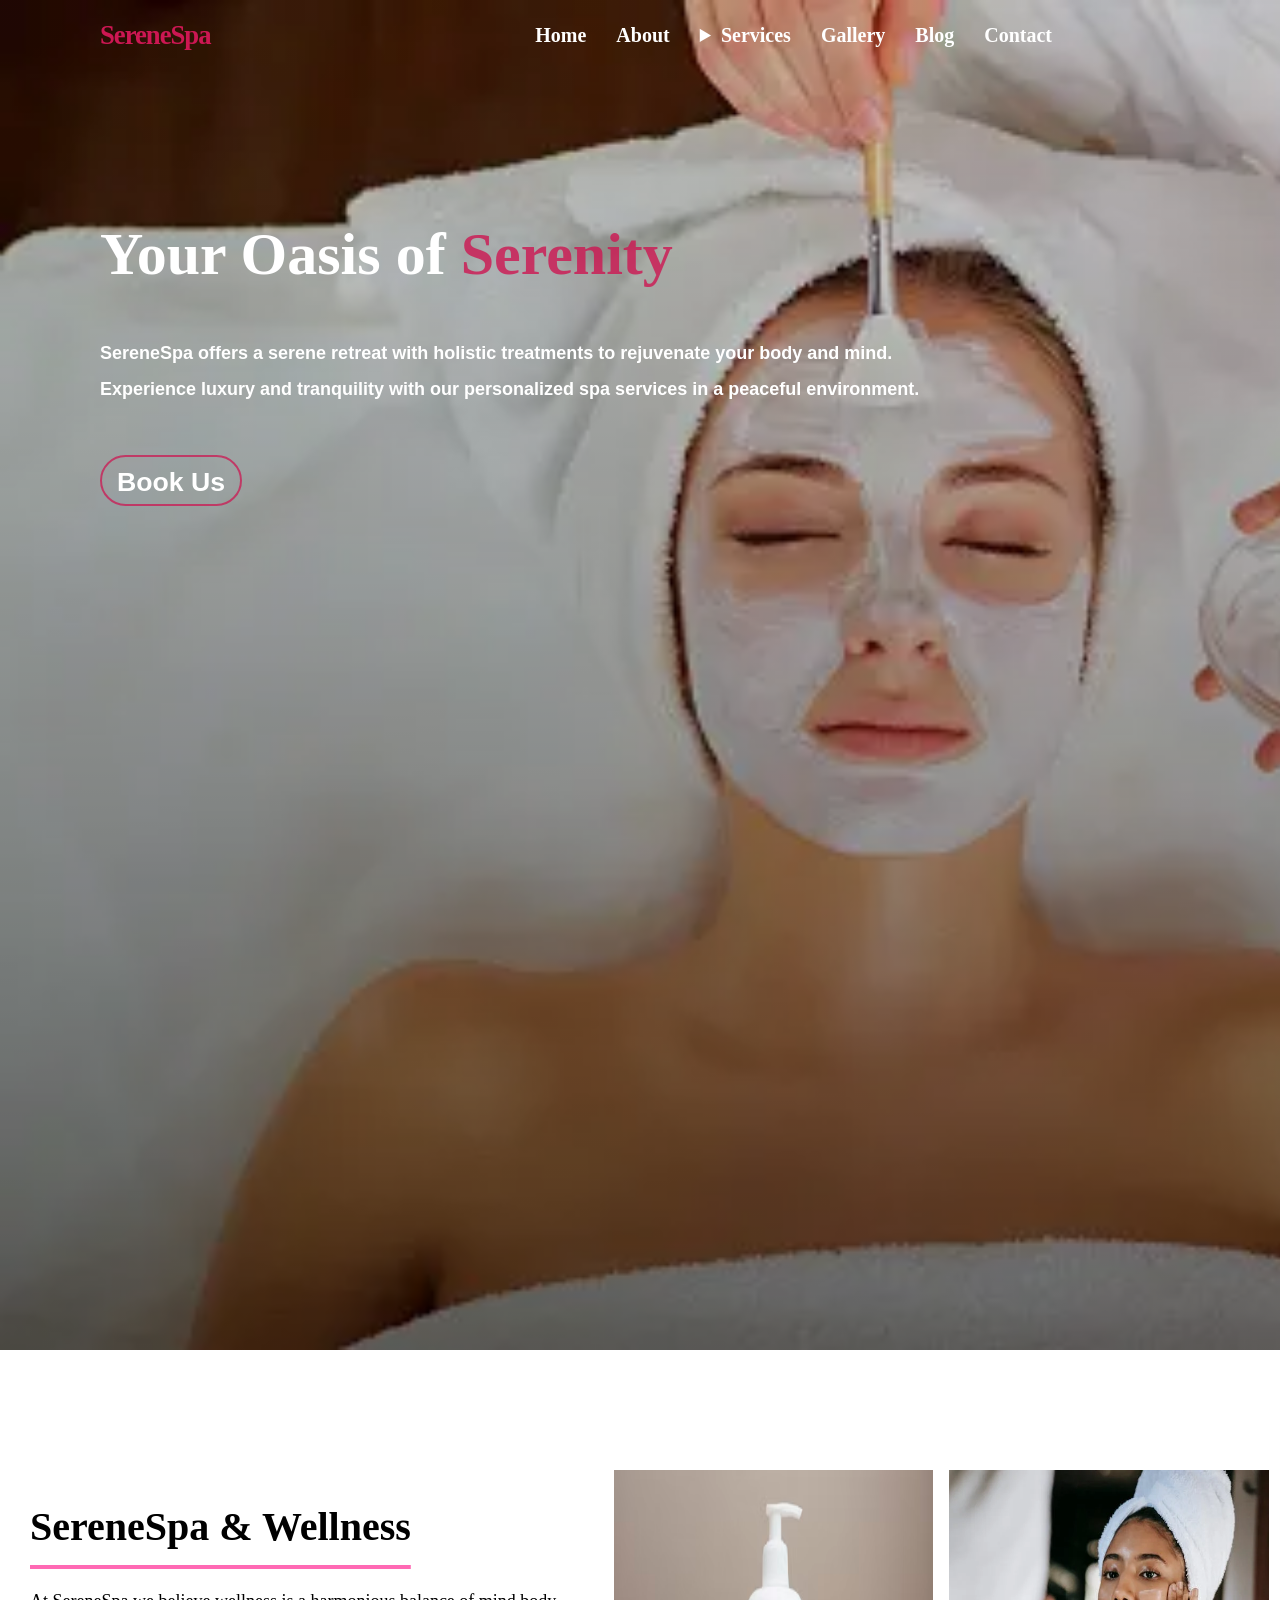
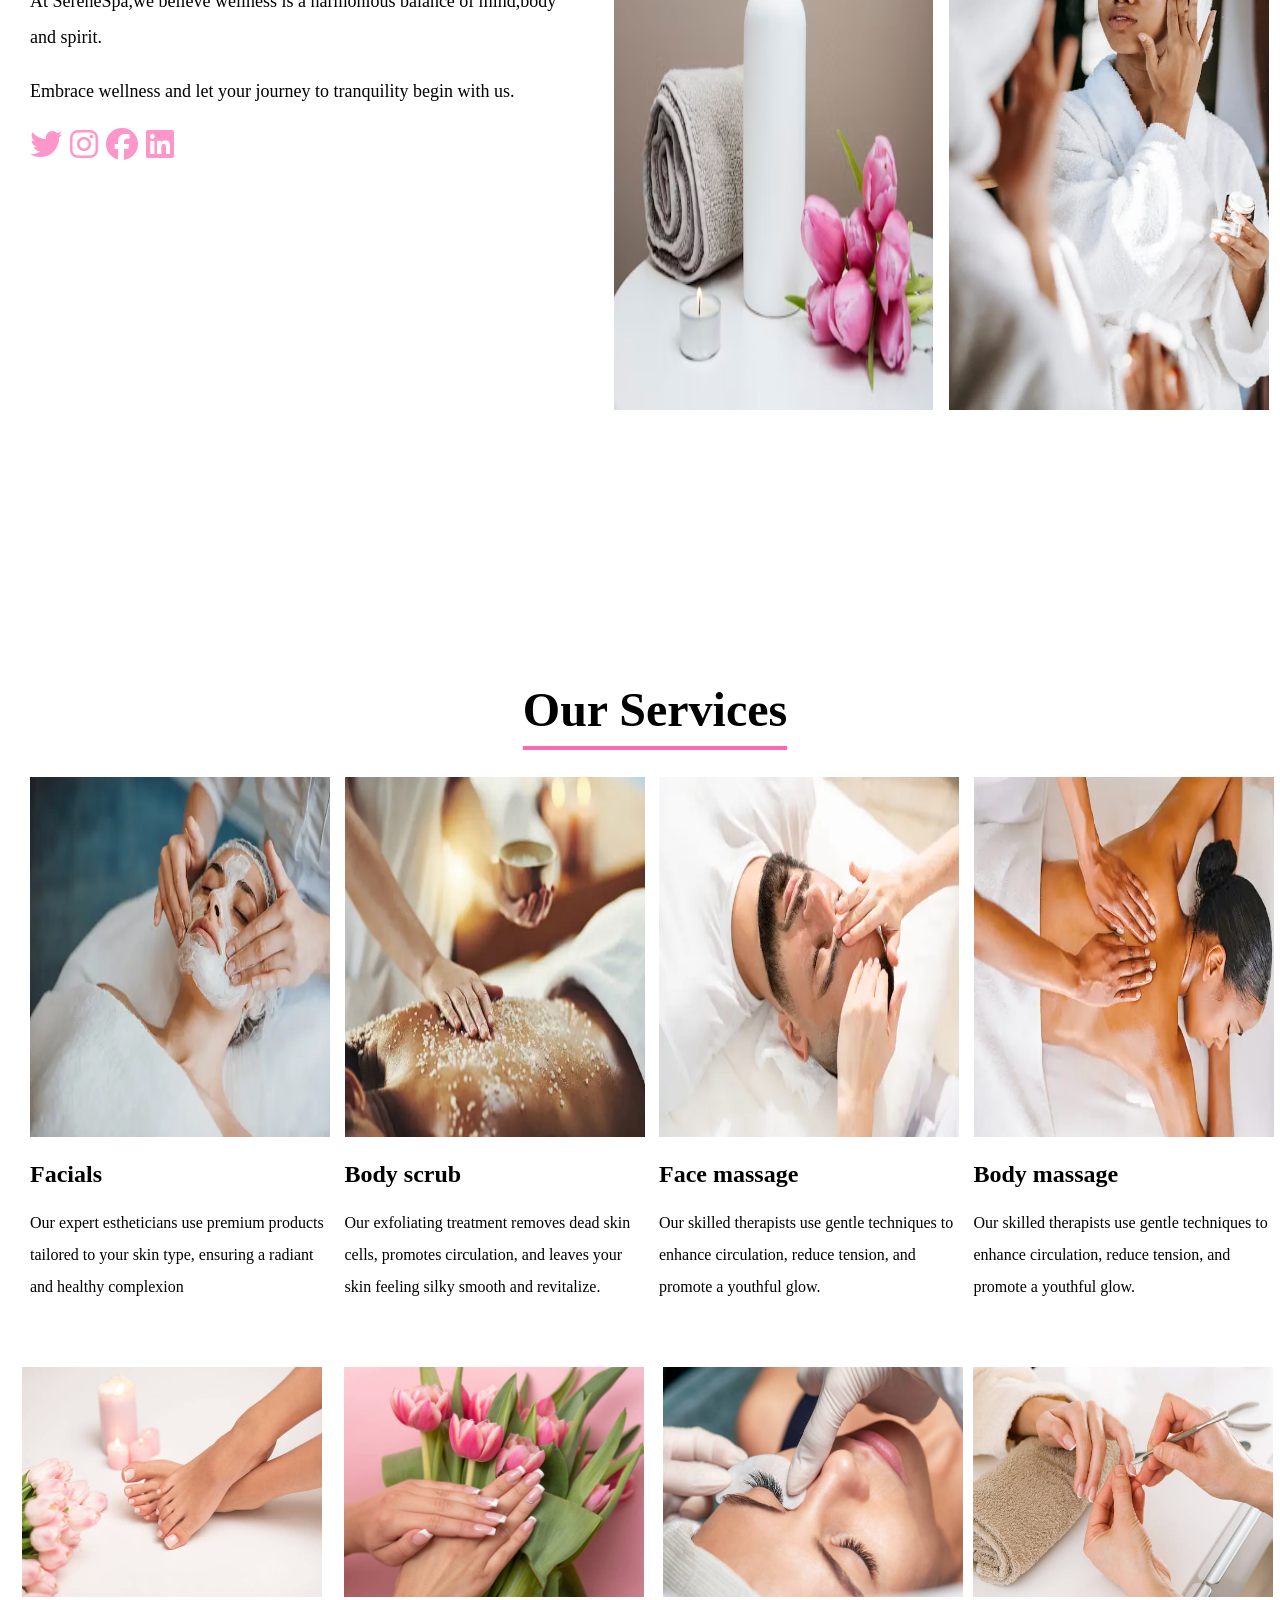
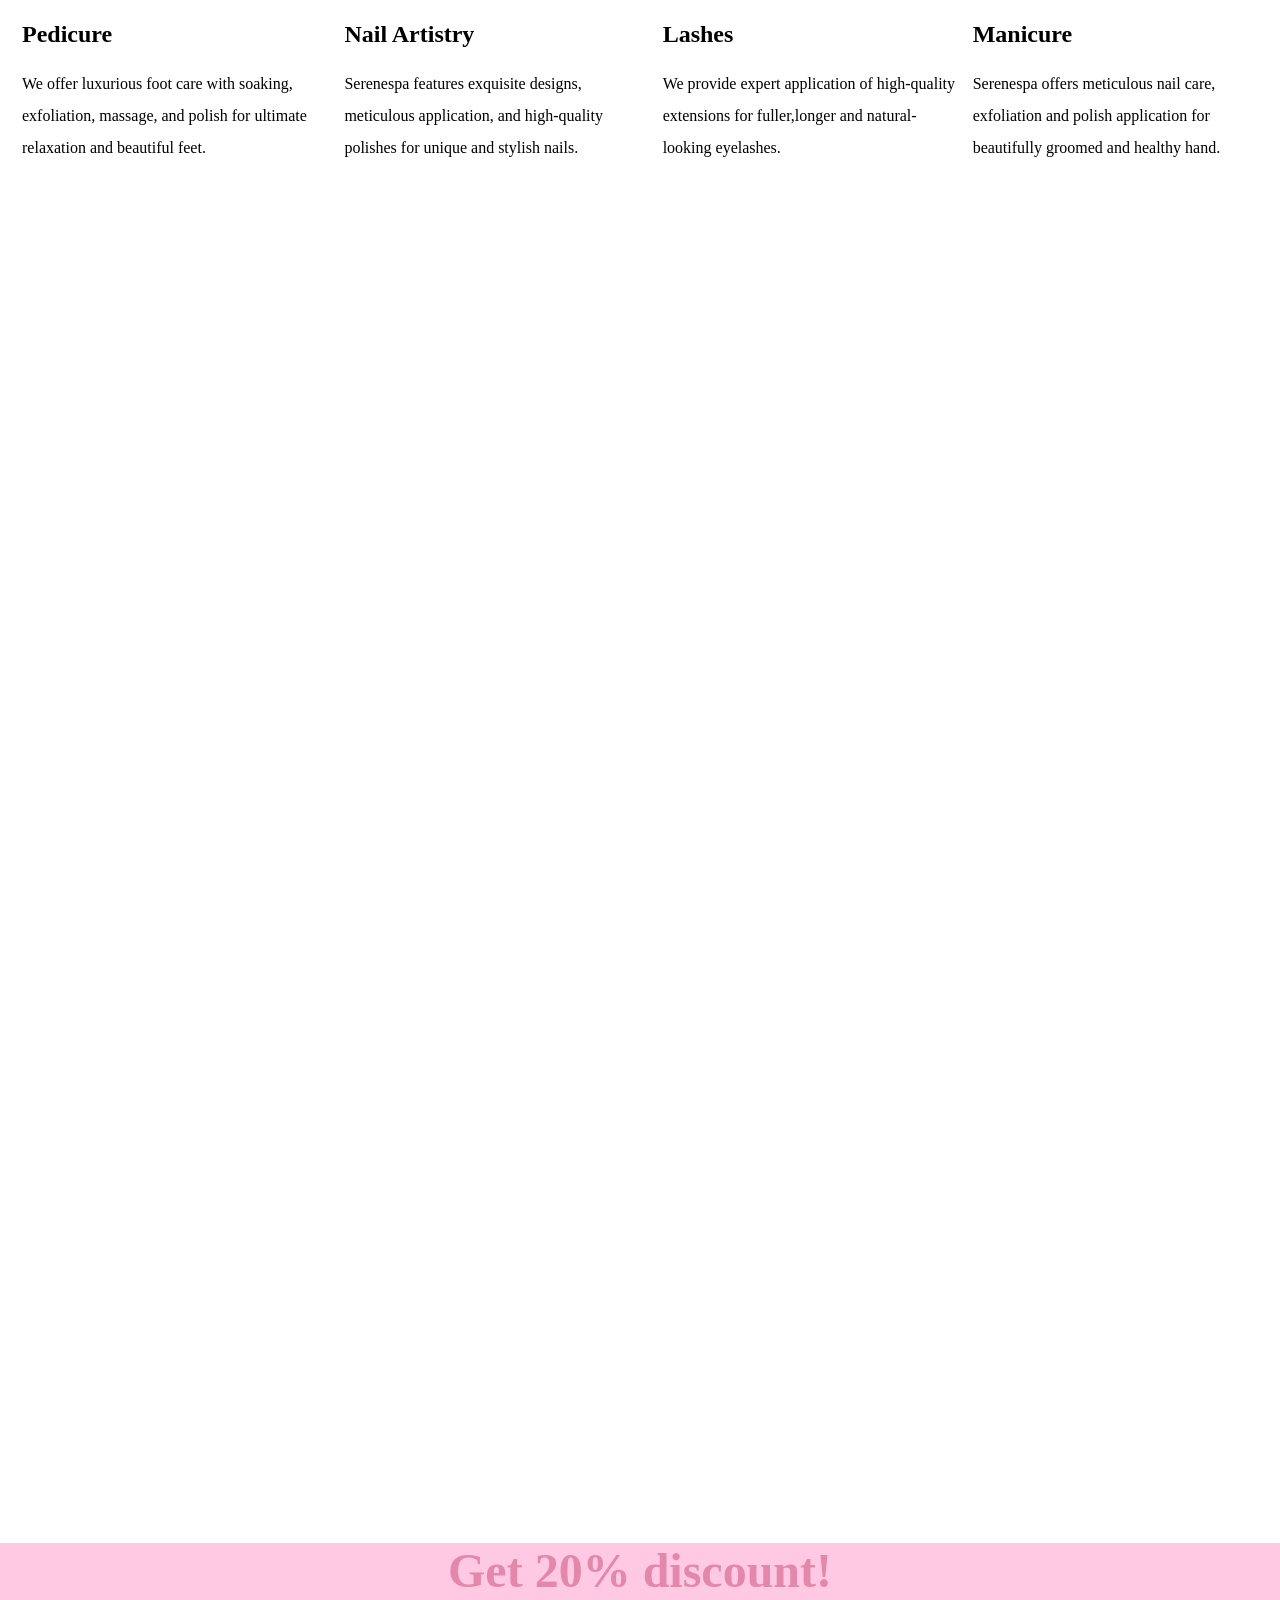
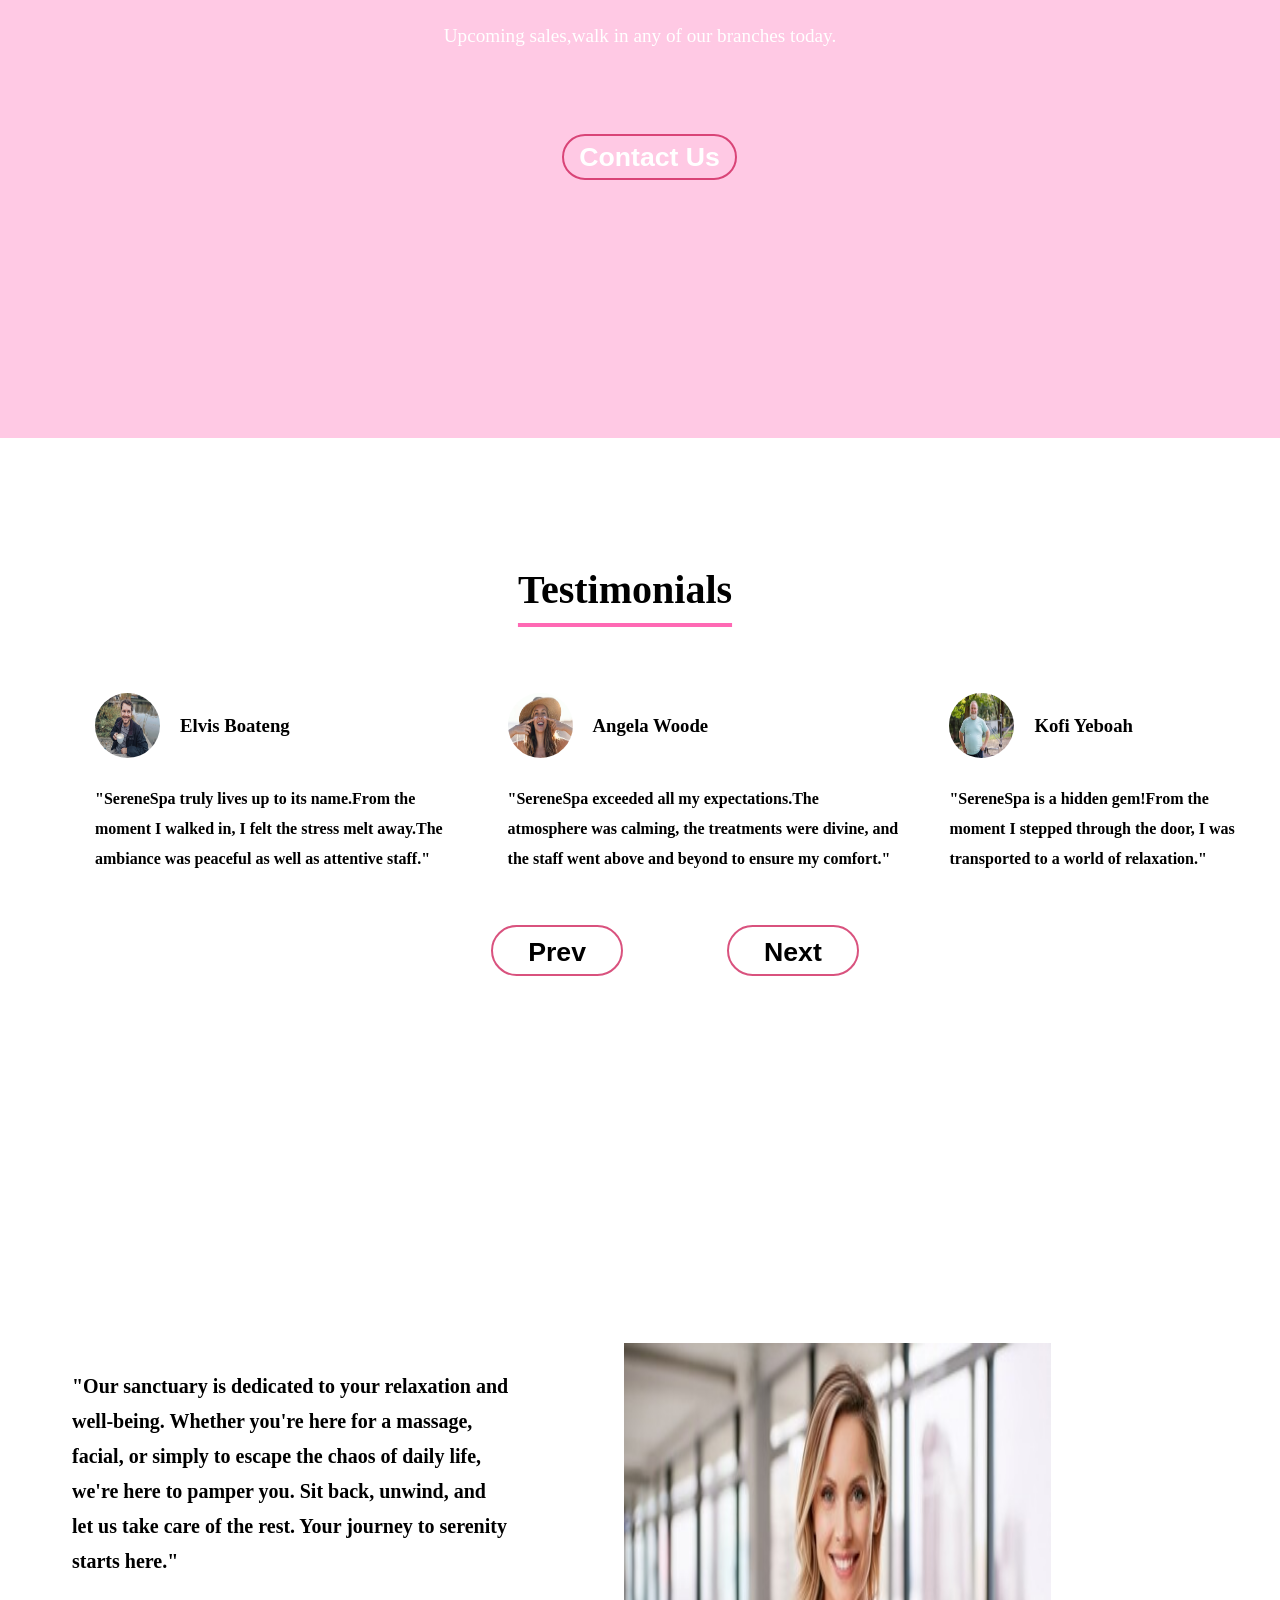
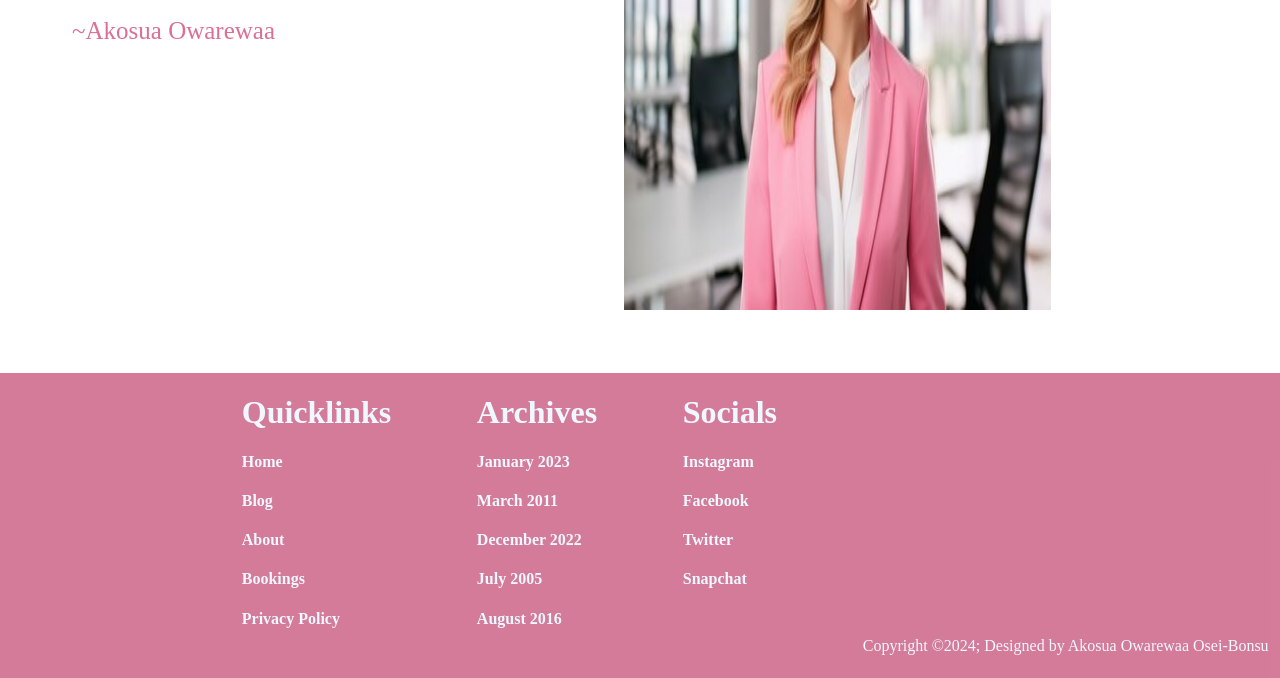
<file: index.html>
<!DOCTYPE html>
<html lang="en">

<head>
    <meta charset="UTF-8">
    <meta name="viewport" content="width=device-width, initial-scale=1.0">
    <link rel="stylesheet" href="https://cdnjs.cloudflare.com/ajax/libs/font-awesome/6.5.2/css/all.min.css"
        integrity="sha512-SnH5WK+bZxgPHs44uWIX+LLJAJ9/2PkPKZ5QiAj6Ta86w+fsb2TkcmfRyVX3pBnMFcV7oQPJkl9QevSCWr3W6A=="
        crossorigin="anonymous" referrerpolicy="no-referrer" />
    <title>SereneSpa</title>
    <link rel="stylesheet" href="css/style.css">
    <script src="./js/script.js" defer></script>
</head>

<body>
    <header id="hero">
        <div>
            <nav>
                <a href="" id="logo">SereneSpa</a>
                <ul id="navlinks">
                    <li><a href="" class="navitems">Home</a></li>
                    <li><a href="" class="navitems">About</a></li>
                    <li><a href="" class="navitems">
                            <details>
                                <summary>Services</summary>
                                <ol>
                                    <li>Facials</li>
                                    <li>Body Massage</li>
                                    <li>Nail Artistry</li>
                                    <li>Body Scrub</li>
                                    <li>Pedicure</li>
                                    <li>Manicure</li>
                                    <li>Lashes</li>
                                    <li>Face Massage</li>
                                </ol>
                            </details>
                        </a></li>
                    <li><a href="" class="navitems">Gallery</a></li>
                    <li><a href="" class="navitems">Blog</a></li>
                    <li><a href="" class="navitems">Contact</a></li>
                </ul>
            </nav>

            <div class="herotext">
                <h1 id="heading">Your Oasis of <span id="serene">Serenity</span></h1>
                <p id="paragraph"><br id="paragraph1">SereneSpa offers a serene retreat with holistic treatments to
                    rejuvenate your body
                    and mind. <br>Experience luxury and tranquility with our personalized spa services in a peaceful
                    environment.</p>
                <button class="learnmore" id="btn"><a href="">Book Us</a></button>
            </div>
        </div>


    </header>

    <section id="section1">
        <div>
            <h1>SereneSpa & Wellness</h1>
            <p>At SereneSpa,we believe wellness is a harmonious balance of mind,body and spirit.</p>
            <p>Embrace wellness and let your journey to tranquility begin with us.</p>
            <div class="icons">
                <i class="fa-brands fa-twitter"></i>
                <i class="fa-brands fa-instagram"></i>
                <i class="fa-brands fa-facebook"></i>
                <i class="fa-brands fa-linkedin"></i>
            </div>
        </div>

        <div class="image">
            <img src="./img/towel.avif" alt="spatreat">
            <img src="./img/facials3.webp" alt="massage">
        </div>
    </section>

    <section id="section2">
        <div class="servicestxt">
            <h1>Our Services</h1>

        </div>

        <div class="servicesimg">
            <div>
                <img src="./img/relaxedfacials.webp" alt="facials">
                <h1>Facials</h1>
                <p> Our expert estheticians use premium products
                    tailored to your skin type, ensuring a radiant and healthy complexion</p>
            </div>

            <div>
                <img src="./img/massage4.webp" alt="body scrub">
                <h1>Body scrub</h1>
                <p>Our exfoliating treatment removes dead skin cells, promotes circulation,
                    and leaves your skin feeling silky smooth and revitalize.</p>
            </div>

            <div>
                <img src="./img/facemassage2.webp" alt="Face massage">
                <h1>Face massage</h1>
                <p>Our skilled therapists use gentle techniques to enhance circulation,
                    reduce tension, and promote a youthful glow.</p>
            </div>

            <div>
                <img src="./img/bodymassage.webp" alt="Body massage">
                <h1>Body massage</h1>
                <p>Our skilled therapists use gentle techniques to enhance circulation,
                    reduce tension, and promote a youthful glow.</p>
            </div>
        </div>

        <div id="section2div">
            <div>
                <img src="./img/pedicure.jpg" alt="Pedicure">
                <h1>Pedicure</h1>
                <p>We offer luxurious foot care with soaking, exfoliation, massage, and polish for
                    ultimate relaxation and beautiful feet. </p>
            </div>

            <div>
                <img src="./img/nails3.jpg" alt="nails">
                <h1>Nail Artistry</h1>
                <p>Serenespa features exquisite designs, meticulous application, and high-quality polishes
                    for unique and stylish nails.</p>
            </div>

            <div>
                <img src="./img/lashes.jpg" alt="lashes">
                <h1>Lashes</h1>
                <p>We provide expert application of high-quality extensions for fuller,longer and natural-looking
                    eyelashes.</p>
            </div>

            <div>
                <img src="./img/manicure3.jpg" alt="manicure">
                <h1>Manicure</h1>
                <p>Serenespa offers meticulous nail care, exfoliation and polish application for beautifully groomed and
                    healthy hand.</p>
            </div>
        </div>
    </section>

    <section class="section3">
        <video loop width="1250" height="700" autoplay muted>
            <source src="https://cdn.pixabay.com/video/2022/10/16/135154-761273535_large.mp4" type="video/mp4">
        </video>
    </section>

    <section class="section4">
        <div>
            <h1>Get 20% discount!</h1>
            <p>Upcoming sales,walk in any of our branches today.</p>
            <button class="learnmore" id="btn2"><a href="">Contact Us</a></button>
        </div>
    </section>



    <section class="section5">
        <div>
            <h1>Testimonials</h1>
        </div>

        <div class="section5text">
            <div id="section5texttext">
                <div class="section5div">
                    <img class="section5img" src="./img/elvis.jpg" alt="Elvis">
                    <h3>Elvis Boateng</h3>
                </div>
                <h4>"SereneSpa truly lives up to its name.From the moment I walked in, I felt the stress melt away.The
                    ambiance was peaceful as well as attentive staff."
                </h4>
            </div>

            <div>
                <div class="section5div">
                    <img class="section5img" src="./img/angela.webp" alt="Angela">
                    <h3>Angela Woode</h3>
                </div>
                <h4>"SereneSpa exceeded all my expectations.The atmosphere was calming, the treatments were
                    divine, and the staff went above and beyond to ensure my comfort."</h4>
            </div>

            <div>
                <div class="section5div">
                    <img class="section5img" src="./img/kofi.webp" alt="Kofi">
                    <h3>Kofi Yeboah</h3>
                </div>
                <h4>"SereneSpa is a hidden gem!From the moment I stepped through the door, I was transported to a world
                    of relaxation."</h4>
            </div>
        </div>

        <div class="section5btn">
            <button class="learnmore" id="btn3"><a href="">Prev</a></button>
            <button class="learnmore" id="btn4"><a href="">Next</a></button>

        </div>
    </section>

    <section class="section6">
        <div id="section6_text">
            <h4>"Our sanctuary is dedicated to your relaxation and well-being. Whether you're here for a massage,
                facial, or simply to escape the chaos of daily life, we're here to pamper you. Sit back, unwind, and let
                us take care of the rest. Your journey to serenity starts here."</h4>
            <p>~Akosua Owarewaa</p>
        </div>

        <div id="section6pic">
            <img src="./img/ceo7.jpg" alt="CEO">
        </div>
    </section>
    
  <footer class="footer">
      <div class="footerdiv">
        <h1>Quicklinks</h1>
        <h4><a href="">Home</a></h4>
        <h4><a href="">Blog</a></h4>
        <h4><a href="">About</a></h4>
        <h4><a href="">Bookings</a></h4>
        <h4><a href="">Privacy Policy</a></h4>
      </div>

      <div class="footerdiv">
        <h1>Archives</h1>
        <h4><a href="">January 2023</a></h4>
        <h4><a href="">March 2011</a></h4>
        <h4><a href="">December 2022</a></h4>
        <h4><a href="">July 2005</a></h4>
        <h4><a href="">August 2016</a></h4>
      </div>

      <div class="footerdiv">
        <h1>Socials</h1>
        <h4><a href="">Instagram</a></h4>
        <h4><a href="">Facebook</a></h4>
        <h4><a href="">Twitter</a></h4>
        <h4><a href="">Snapchat</a></h4>
      </div>

      <div id="copyright">
        <p>Copyright &copy;2024; Designed by <span class="designer">Akosua Owarewaa Osei-Bonsu</span></p>
    </div>
  </footer>  
</body>
</html>
</file>
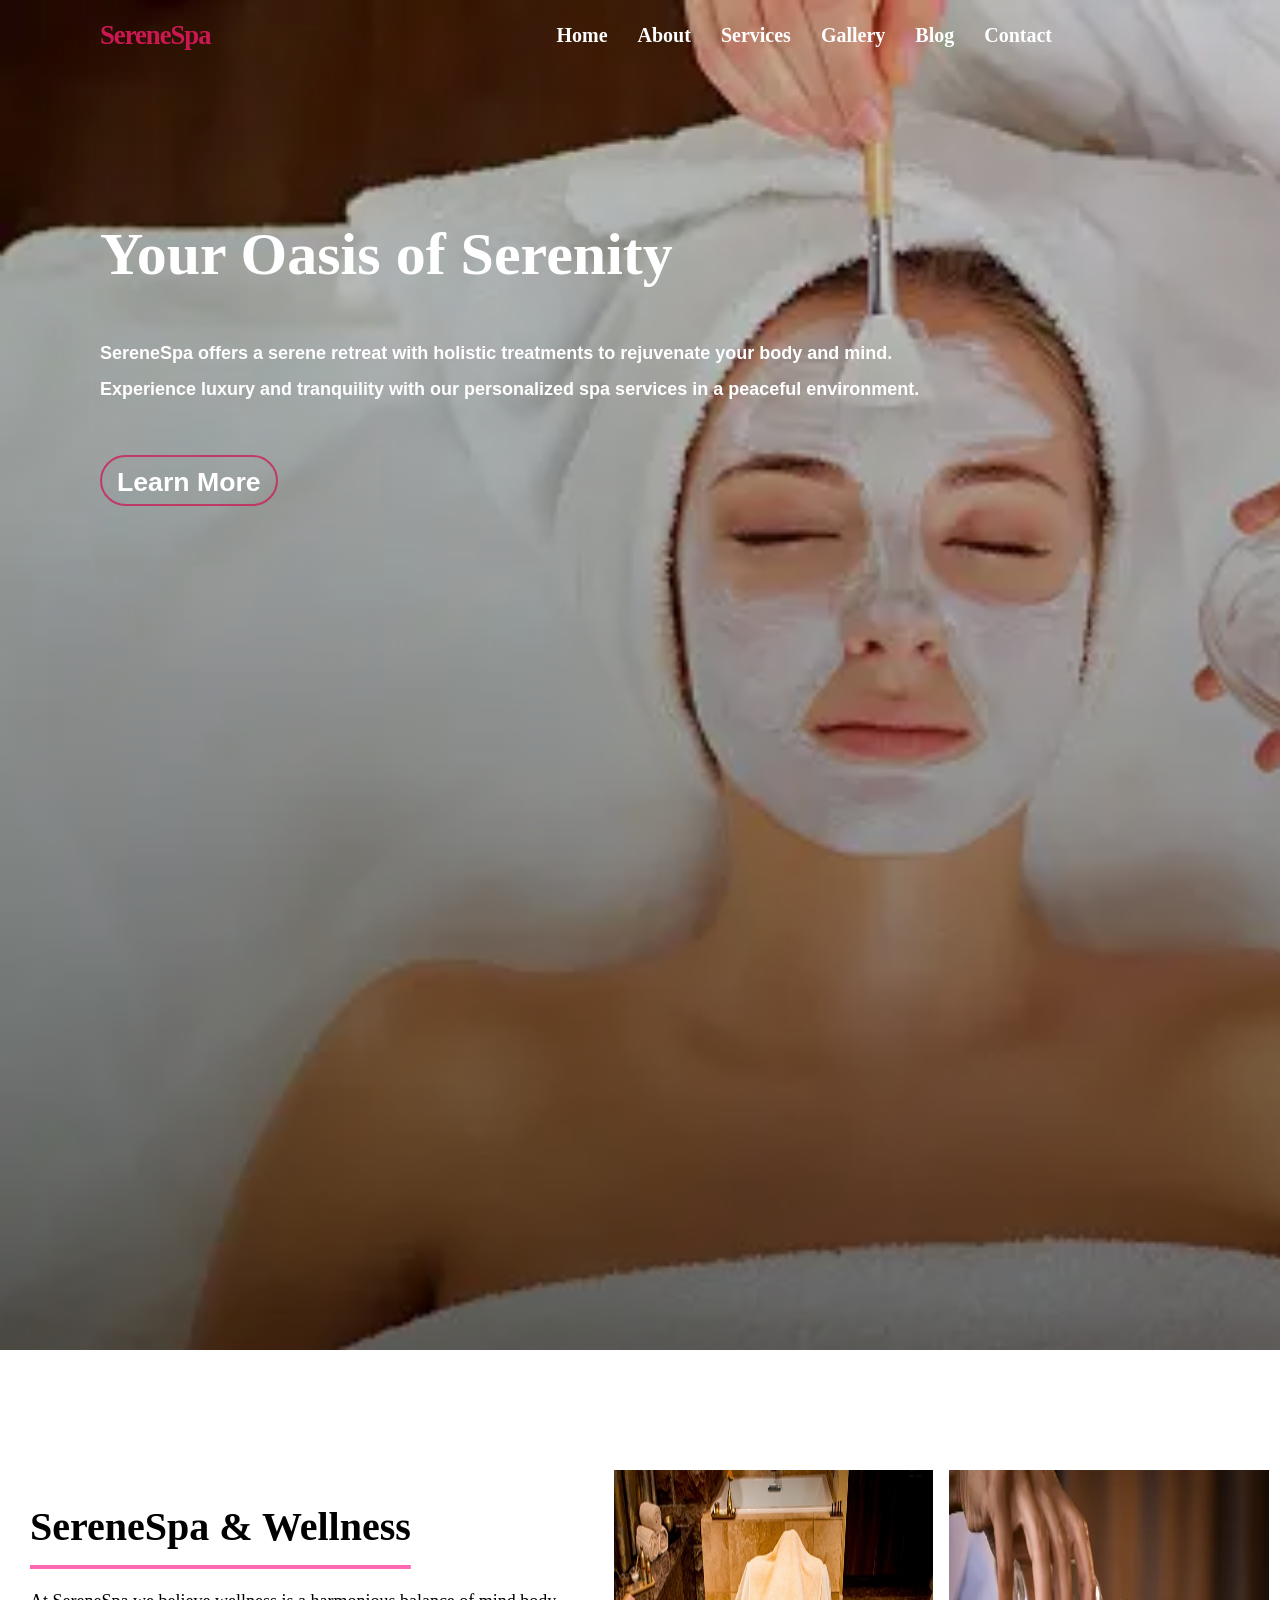
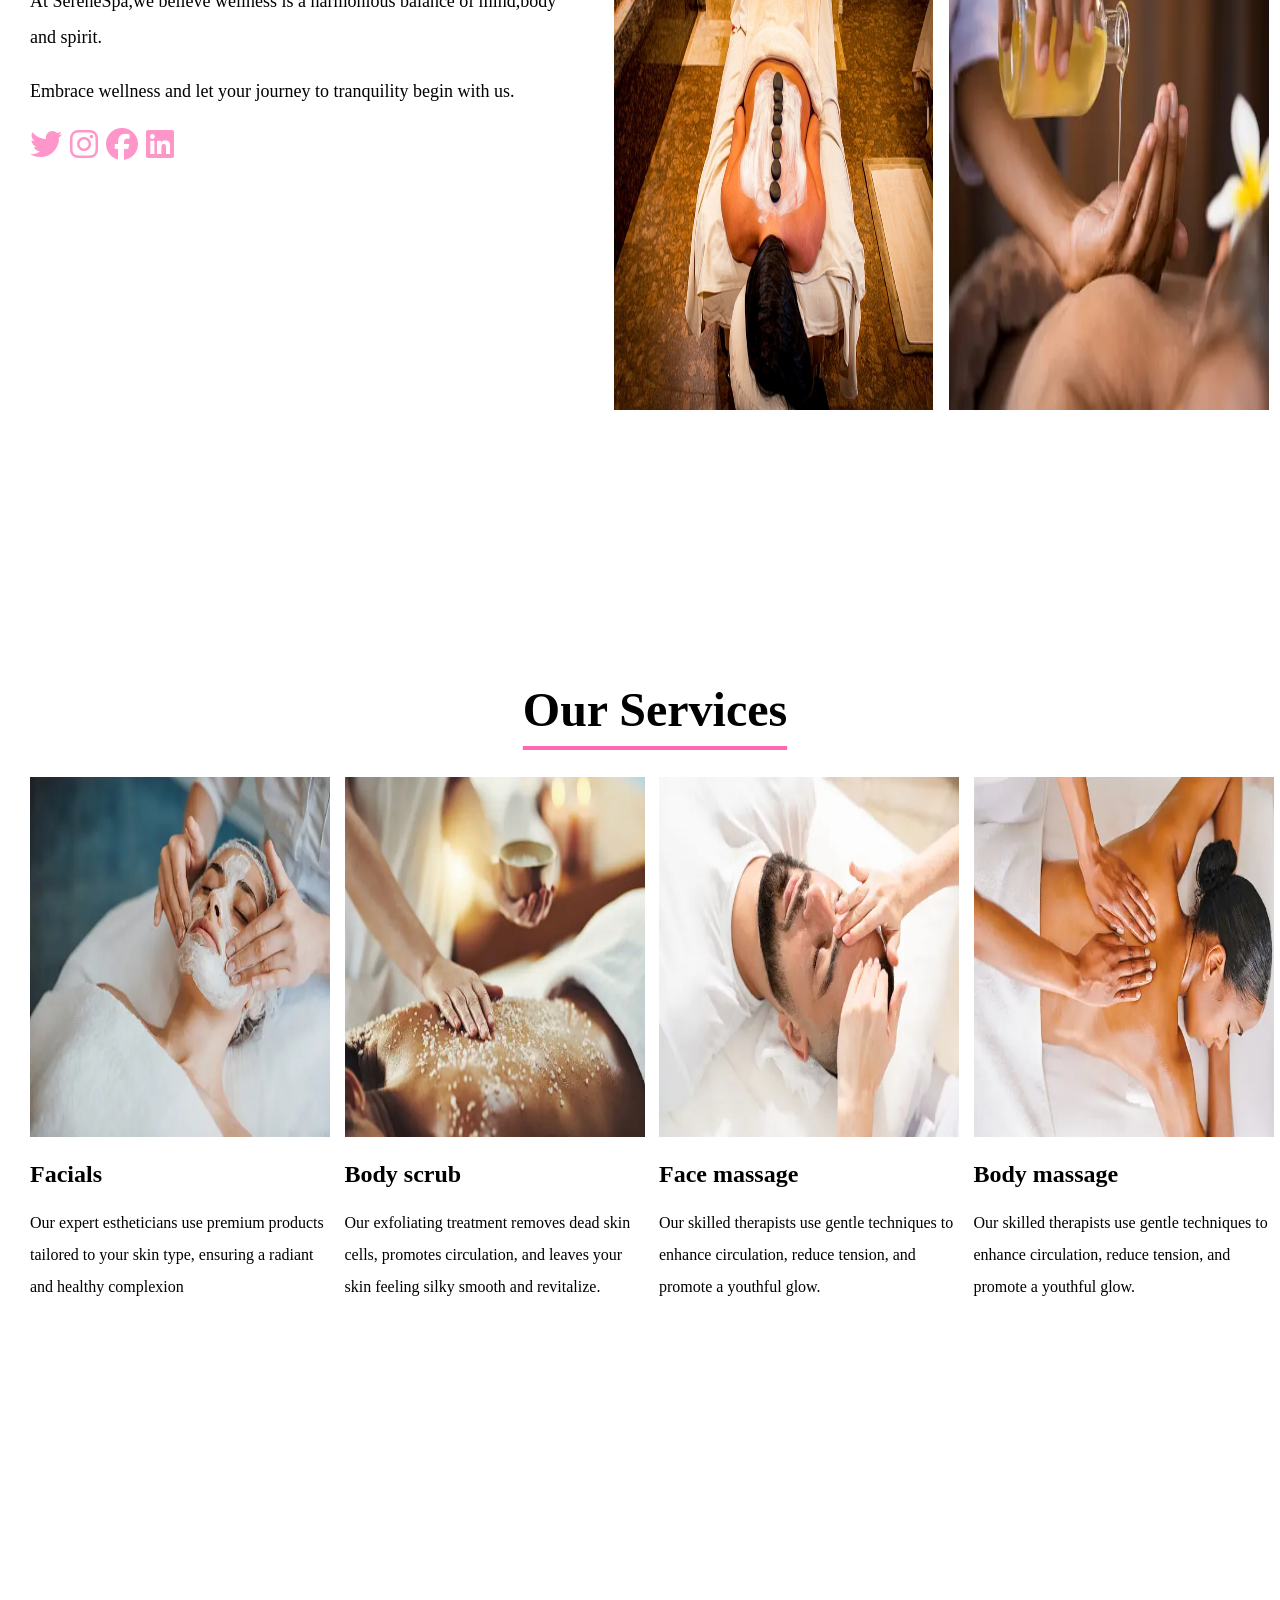
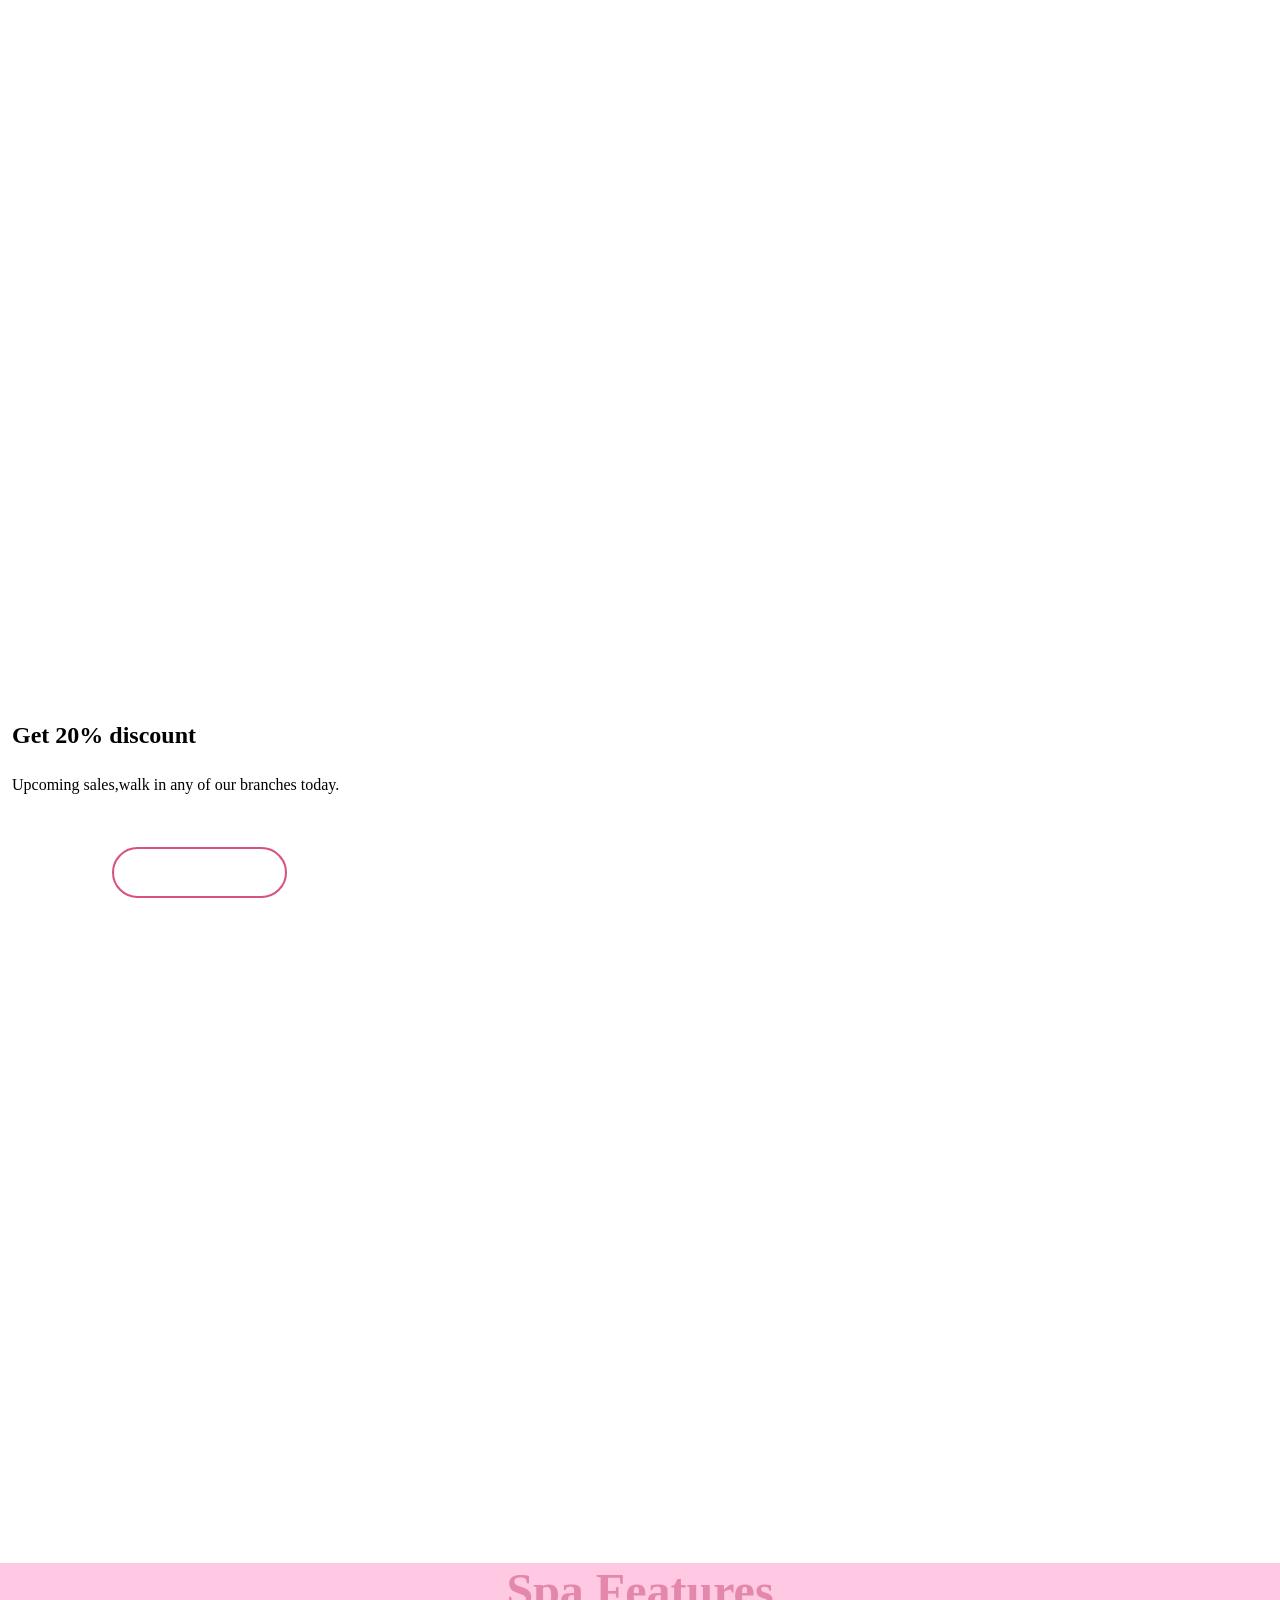
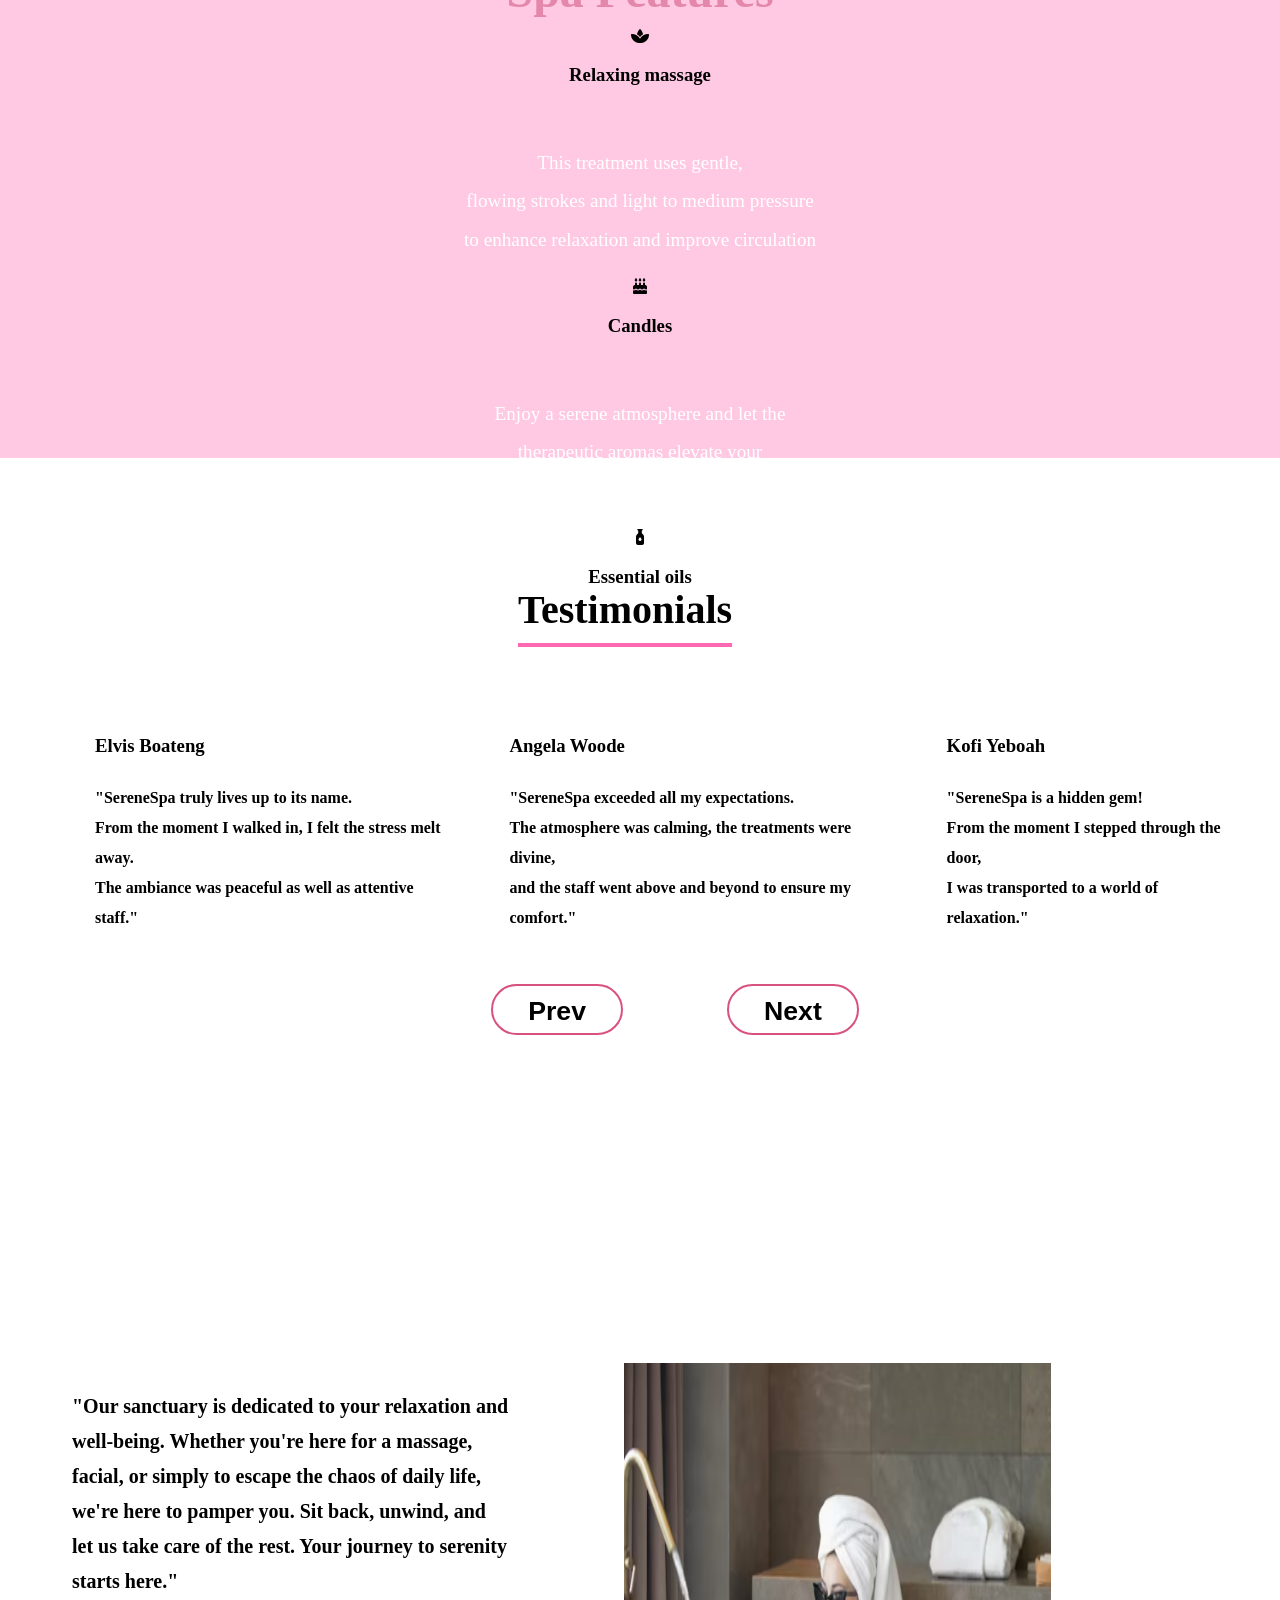
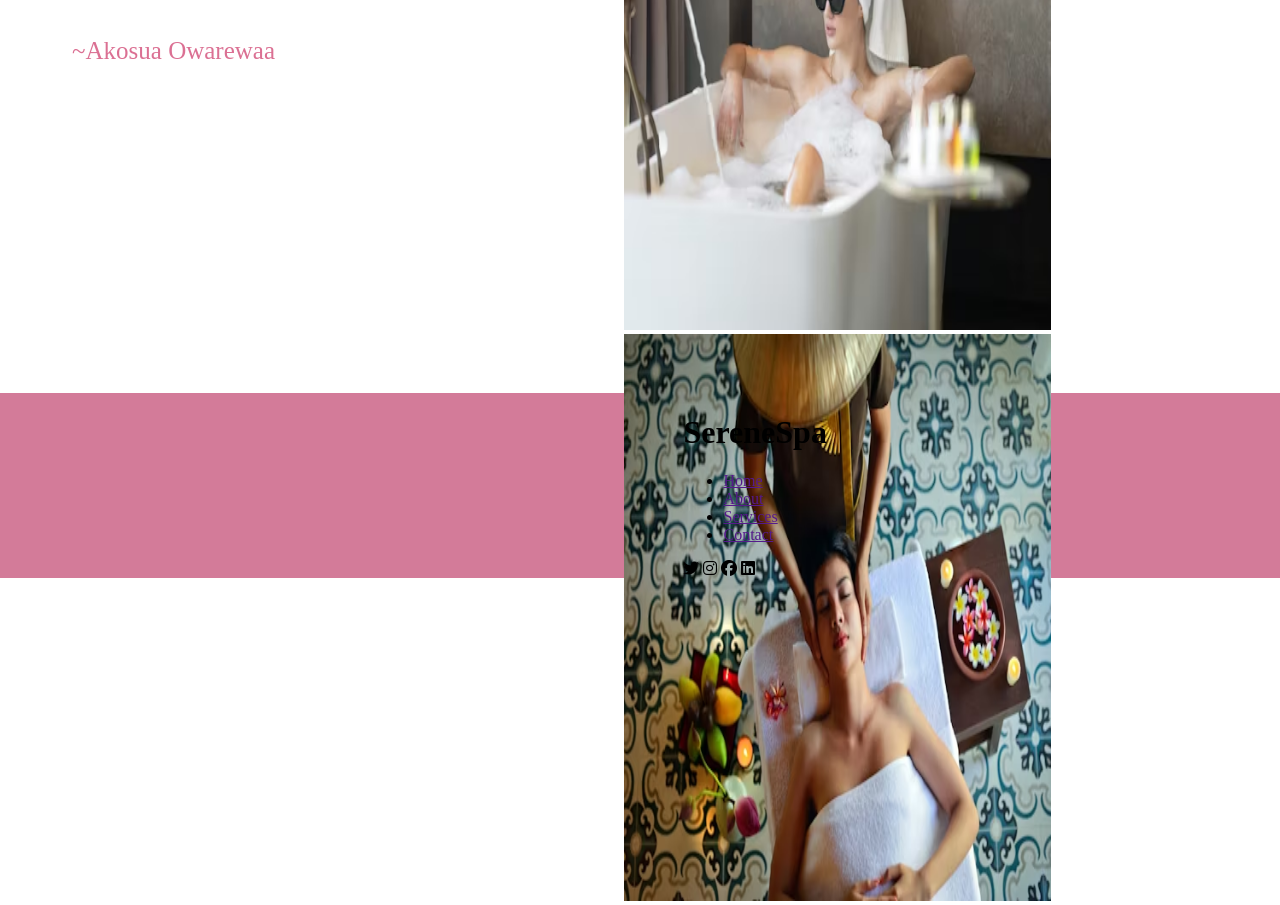
<file: index (1).html>
<!DOCTYPE html>
<html lang="en">

<head>
    <meta charset="UTF-8">
    <meta name="viewport" content="width=device-width, initial-scale=1.0">
    <link rel="stylesheet" href="https://cdnjs.cloudflare.com/ajax/libs/font-awesome/6.5.2/css/all.min.css"
        integrity="sha512-SnH5WK+bZxgPHs44uWIX+LLJAJ9/2PkPKZ5QiAj6Ta86w+fsb2TkcmfRyVX3pBnMFcV7oQPJkl9QevSCWr3W6A=="
        crossorigin="anonymous" referrerpolicy="no-referrer" />
    <title>SereneSpa</title>
    <link rel="stylesheet" href="css/style.css">
    <script src="./js/script.js" defer></script>
</head>

<body>
    <header id="hero">
        <div>
            <nav>
                <a href="" id="logo">SereneSpa</a>
                <ul id="navlinks">
                    <li><a href="" class="navitems">Home</a></li>
                    <li><a href="" class="navitems">About</a></li>
                    <li><a href="" class="navitems">Services</a></li>
                    <li><a href="" class="navitems">Gallery</a></li>
                    <li><a href="" class="navitems">Blog</a></li>
                    <li><a href="" class="navitems">Contact</a></li>
                </ul>
            </nav>

            <div class="herotext">
                <h1 id="heading">Your Oasis of Serenity</h1>
                <p id="paragraph"><br id="paragraph1">SereneSpa offers a serene retreat with holistic treatments to
                    rejuvenate your body
                    and mind. <br>Experience luxury and tranquility with our personalized spa services in a peaceful
                    environment.</p>
                <button class="learnmore" id="btn"><a href="">Learn More</a></button>
            </div>
        </div>
    </header>

    <section id="section1">
        <div>
            <h1>SereneSpa & Wellness</h1>
            <p>At SereneSpa,we believe wellness is a harmonious balance of mind,body and spirit.</p>
            <p>Embrace wellness and let your journey to tranquility begin with us.</p>
            <div class="icons">
                <i class="fa-brands fa-twitter"></i>
                <i class="fa-brands fa-instagram"></i>
                <i class="fa-brands fa-facebook"></i>
                <i class="fa-brands fa-linkedin"></i>
            </div>
        </div>

        <div class="image">
            <img src="./img/spa.jpg" alt="spa">
            <img src="./img/massage3.webp" alt="massage">
        </div>
    </section>

    <section id="section2">
        <div class="servicestxt">
            <h1>Our Services</h1>

        </div>

        <div class="servicesimg">
            <div>
                <img src="./img/relaxedfacials.webp" alt="facials">
                <h1>Facials</h1>
                <p> Our expert estheticians use premium products
                    tailored to your skin type, ensuring a radiant and healthy complexion</p>
            </div>

            <div>
                <img src="./img/massage4.webp" alt="body scrub">
                <h1>Body scrub</h1>
                <p>Our exfoliating treatment removes dead skin cells, promotes circulation,
                    and leaves your skin feeling silky smooth and revitalize.</p>
            </div>

            <div>
                <img src="./img/facemassage2.webp" alt="Face massage">
                <h1>Face massage</h1>
                <p>Our skilled therapists use gentle techniques to enhance circulation,
                    reduce tension, and promote a youthful glow.</p>
            </div>

            <div>
                <img src="./img/bodymassage.webp" alt="Body massage">
                <h1>Body massage</h1>
                <p>Our skilled therapists use gentle techniques to enhance circulation,
                    reduce tension, and promote a youthful glow.</p>
            </div>
        </div>
    </section>

    <section class="section3">
        <div>
            <h1>Get 20% discount</h1>
            <p>Upcoming sales,walk in any of our branches today.</p>
            <button class="learnmore" id="btn2"><a href="">Contact Us</a></button>
        </div>
    </section>

    <section class="section4">
        <div>
            <h1>Spa Features</h1>
        </div>

        <div class="sereneicons">
            <div>
                <div><i class="fa-solid fa-spa"></i></div>
                <div class="sereneicons-text">
                    <h3>Relaxing massage</h3>
                    <p><br>This treatment uses gentle,
                        <br>flowing strokes and light to medium pressure
                        <br> to enhance relaxation and improve circulation
                    </p>
                </div>
            </div>

            <div>
                <div><i class="fa-solid fa-cake-candles"></i></div>
                <div class="sereneicons-text">
                    <h3>Candles</h3>
                    <p><br>Enjoy a serene atmosphere and let the
                        <br>therapeutic aromas elevate your
                        <br>sense of peace and tranquility.
                    </p>
                </div>
            </div>

            <div>
                <div><i class="fa-solid fa-bottle-droplet"></i>
                </div>
                <div class="sereneicons-text">
                    <h3>Essential oils</h3>
                    <p><br>Our spa uses premium essential oils
                        <br>to elevate your relaxation experience.
                        <br>Each oil is chosen for its unique therapeutic benefits.
                    </p>
                </div>
            </div>
        </div>
        </div>
    </section>

    <section class="section5">
        <div>
            <h1>Testimonials</h1>
        </div>

        <div class="section5text">
            <div>
                <h3>Elvis Boateng</h3>
                <h4>"SereneSpa truly lives up to its name. <br>From the moment I walked in, I felt the stress melt away.
                    <br>The
                    ambiance was peaceful as well as attentive staff."</h4>
            </div>

            <div>
                <h3>Angela Woode</h3>
                <h4>"SereneSpa exceeded all my expectations. <br>The atmosphere was calming, the treatments were
                    divine,<br> and
                    the staff went above and beyond to ensure my comfort."</h4>
            </div>

            <div>
                <h3>Kofi Yeboah</h3>
                <h4>"SereneSpa is a hidden gem! <br>From the moment I stepped through the door,<br> I was transported to
                    a world
                    of relaxation."</h4>
            </div>
        </div>

        <div class="section5btn">
            <button class="learnmore" id="btn3"><a href="">Prev</a></button>
            <button class="learnmore" id="btn4"><a href="">Next</a></button>

        </div>
    </section>

    <section class="section6">
        <div id="section6_text">
            <h4>"Our sanctuary is dedicated to your relaxation and well-being. Whether you're here for a massage,
                facial, or simply to escape the chaos of daily life, we're here to pamper you. Sit back, unwind, and let
                us take care of the rest. Your journey to serenity starts here."</h4>
            <p>~Akosua Owarewaa</p>
        </div>

        <div id="section6pic">
            <img src="./img/waterbath.avif" alt="bathtub">
            <img src="./img/massage5.avif" alt="massage">
        </div>
    </section>
    <footer class="footer">
        <div>
            <div>
                <h1>SereneSpa</h1>
            </div>
            <div>
                <ul id="footerlinks">
                    <li><a href="" class="footeritems">Home</a></li>
                    <li><a href="" class="footeritems">About</a></li>
                    <li><a href="" class="footeritems">Services</a></li>
                    <li><a href="" class="footeritems">Contact</a></li>
                </ul>
            </div>
            <div id="footericons">
                <i class="fa-brands fa-twitter"></i>
                <i class="fa-brands fa-instagram"></i>
                <i class="fa-brands fa-facebook"></i>
                <i class="fa-brands fa-linkedin"></i>   
            </div>
        </div>
    </footer>

</body>

</html>
</file>
<file: css/style.css>
body {
    margin: 0;
    padding: 0;
    overflow-x: hidden;
    box-sizing: border-box;
}

#logo {
    color:rgb(204, 23, 83);
    text-decoration: none;
    font-size: 20pt;
    font-family: 'Times New Roman', Times, serif;
    letter-spacing: -1px;
    font-weight: bold;
    margin-left: 100px;
}

#navlinks {
    display: flex;
    list-style: none;
    justify-content: space-evenly;
    align-items: flex-end;
    gap: 30px;
    margin-right: 100px;
}

#hero {
    background-image: linear-gradient(rgba(0, 0, 0, 0.153), rgba(0, 0, 0, 0.543)), url(../img/hero23.webp);
    background-size: cover;
    height: 150vh;
}

nav {
    display: flex;
    justify-content: space-between;
    align-items: center;
    height: 70px;
    padding-right: 10%;

}

.navitems {
    text-decoration: none;
    color: white;
    font-family: 'Times New Roman', Times, serif;
    font-size:20px;
    font-weight: bold;
}

.navitems:hover {   
    color:rgba(204, 23, 83, 0.811);
}

.navitems details ol {
    position: absolute;
    list-style: none;
    line-height: 30px;
}

#heading {
    font-size: 60px;
    margin-top: 150px;
    font-weight: bold;
    margin-bottom: -10px;
    color: white;
    margin-left: 100px;
}

#serene {
    color:rgba(204, 23, 83, 0.811);
}

#paragraph {
    font-family: Arial, Helvetica, sans-serif;
    margin-top: 20px;
    margin-left: 100px;
    color: white;
    font-size: 18px;
    font-weight: bold;
}

.learnmore {
    margin-top: 20px;
    padding: 5px 15px;
    border: 2px solid rgba(204, 23, 83, 0.744);
    font-size: 2em;
    border-radius: 120pt;
    margin-top: 30px;
    background: transparent;
    margin-left: 100px;
}

.learnmore a {
    color: white;
    text-decoration: none;
    font-size: 20pt;
    font-weight: bold;
}

.learnmore a:hover {
    color: hotpink;
}

#section1 {
    display: flex;
    margin-top: 120px;
    height: 100vh;
    gap: 3rem;
    margin-left: 30px;
    margin-left: 30px;
}

#section1 h1 {
    font-weight: bolder;
    font-size: 2.5rem;
    color: black;
    text-decoration: underline hotpink;
    text-underline-offset: 25px;
}

#section1 p {
    font-size: 18px;
}


.image {
    display: flex;
    gap: 1rem;
    width: 60%;
}

.image img {
    width: 48%;
    height: 60%;
}

p {
    line-height: 2;
}

#section2 {
    height: 180vh;
}

#section2div {
    display: flex;
    margin-left: 22px;
    gap: 10px;
}

#section2div img {
    width: 300px;
    height: 230px;
    margin-top: 3rem;
}

.servicesimg {
    margin-left: 30px;
    display: grid;
    grid-template-columns: repeat(4, 1fr);
    grid-template-rows: 1fr;
    grid-column-gap: 8px;
    grid-row-gap: 8px;
}

.servicesimg img {
    width: 300px;
    height: 40vh;
}

.servicestxt {
    margin-left: 30px;
    margin-top: -10%;
    text-align: center;
    font-size: 2rem;
    font-weight: bolder;
    text-decoration: underline hotpink;
    text-underline-offset: 20px;
    color: black
}

.icons {
    font-size: 2rem;
    color: rgba(255, 105, 180, 0.703);
    text-decoration: none;
    border-radius: 20px;
    cursor: pointer;
}

.section3 {
    height: 89vh;
    margin-left: 12px;
}

.section4 {
    text-align: center;
    height: 55vh;
    background-color: rgba(255, 105, 180, 0.356);
    margin-top: 10px;
    margin-bottom: 0%;
}

.section4 h1 {
    font-size: 3rem;
    font-family: 'Times New Roman', Times, serif;
    color: rgba(216, 112, 147, 0.724);
    margin-bottom: 10px;

}

.section4 .learnmore {
    color: white;
    text-decoration: none;
    margin-left: 1.5%;
    font-size: 28px;
    margin-top: 60px;

}

.section4 p {
    font-size: 1.2rem;
    color: white;
    font-family: cursive;
}


.section5 {
    height: 65vh;
    margin-right: 30px;
}

.section5 h1 {
    font-size: 2.5rem;
    font-weight: bolder;
    text-decoration: underline hotpink;
    text-underline-offset: 20px;
    text-align: center;
    margin-top: 8rem;
    margin-bottom: 5rem;
}

.section5text {
    display: flex;
    margin-left: 95px;
    margin-right: 10px;
    margin-top: 30px;
    gap: 50px;
    line-height: 30px;
}

#section5texttext h4 {
    color: black;
    font-weight: bold;
    flex-direction: column;
}

#section5texttext h3 {
    color: black;
}

.section5btn {
    text-align: center;
}

.section5btn a {
    color: black;
    padding: 10px 20px;
}

.section5text h3 {
    color: black;
}

.section5img {
    width: 65px;
    height: 65px;
    border-radius: 50%;
}

.section5div {
    display: flex;
    gap: 20px;
    margin-bottom: 1.5rem;
}


.section6 {
    display: flex;
    margin-top: 12rem;
    height: 70vh;
    gap: 8%;
    margin-left: 40px;
}

#section6_text {
    width: 50%;
    margin-right: 1rem;
    margin-left: 2rem;
    line-height: 35px;
}

#section6_text p {
    font-size: 25px;
    color: palevioletred;
}

#section6_text h4 {
    font-size: 20px;
}

#section6pic {
    width: 75%;
    gap: 50px;
}

#section6pic img {
    width: 65%;
    height: 90%;
}


.footer {
    margin-top: 0%;
    background-color:rgba(193, 67, 109, 0.699);
    display: flex;
    justify-content: space-around;
    padding-left: 18%;
    gap: 6%;
    
}

.footerdiv a {
    text-decoration: none;
    color:aliceblue;
}

.footerdiv h1{
    color: aliceblue;
}

#copyright{
    margin-top:23%;
    color: aliceblue;
}
</file>
